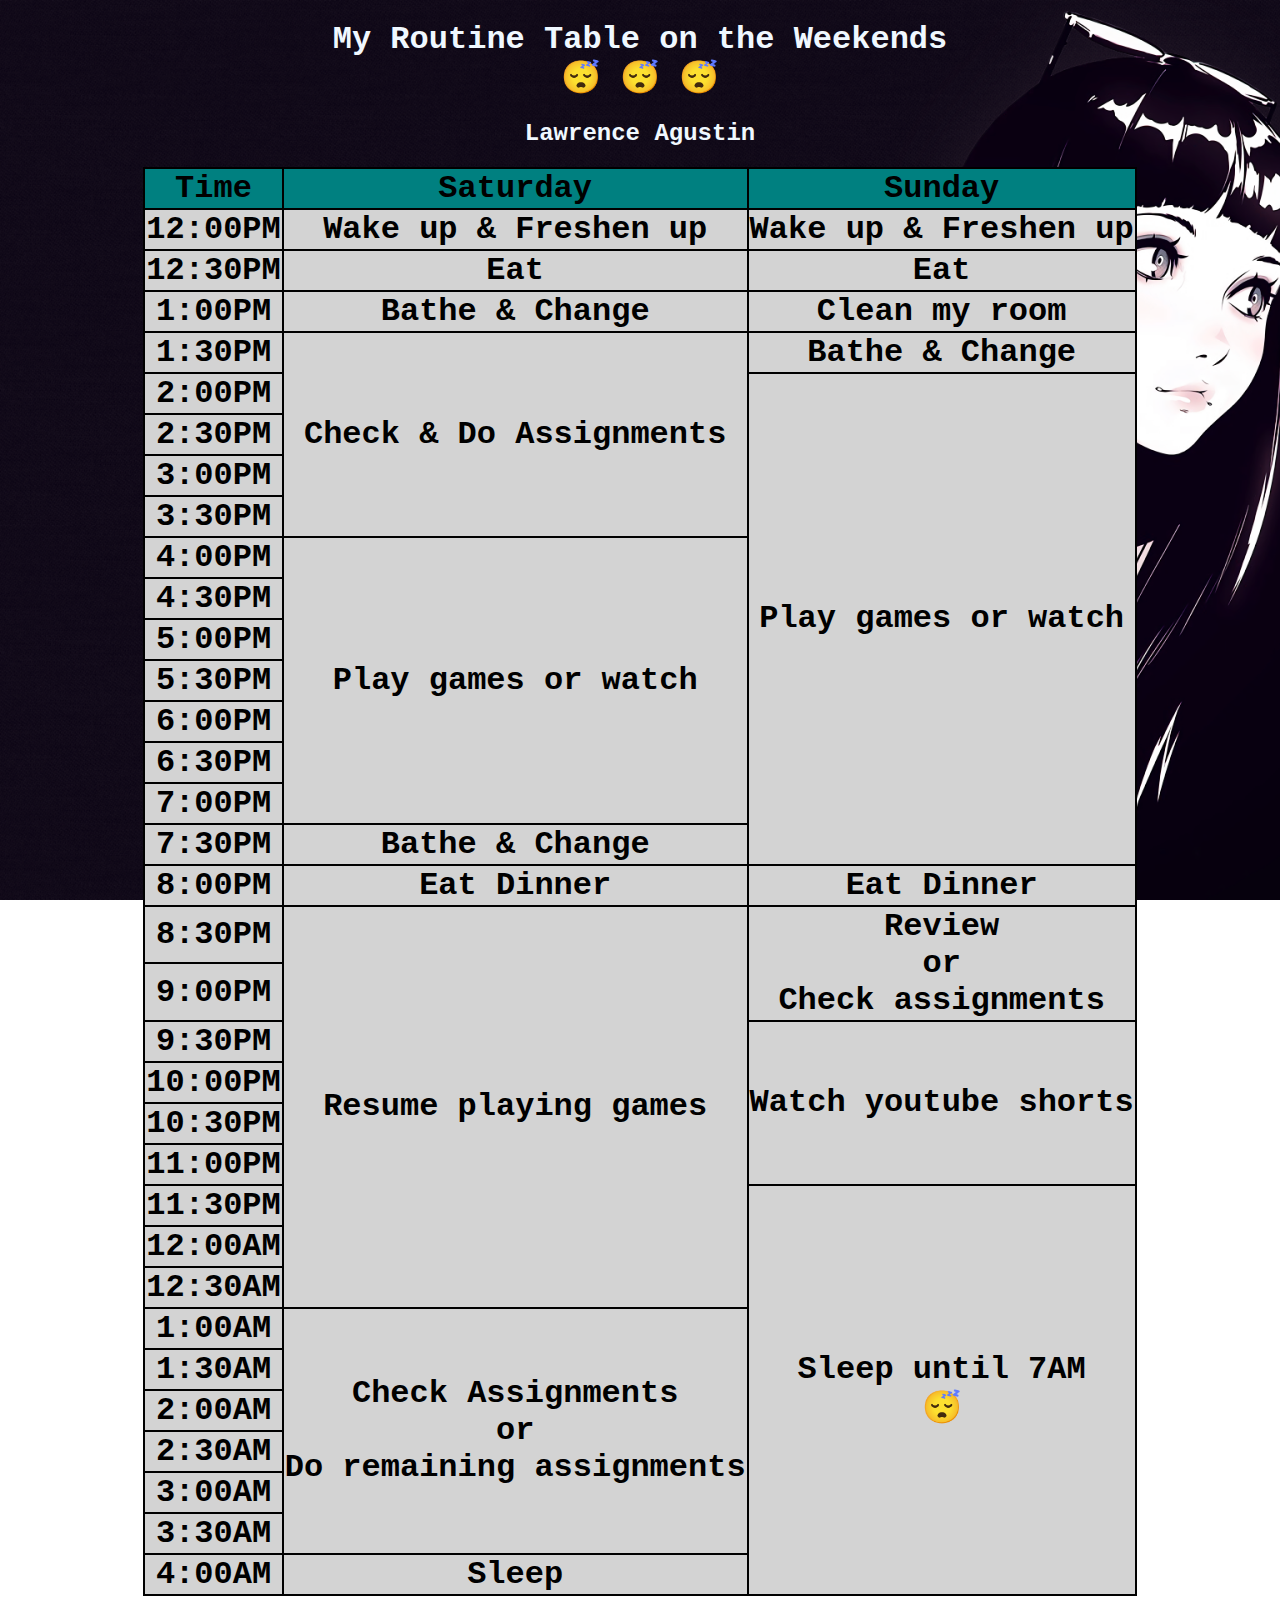
<file: index.html>
<!doctype html>
<html lang="en">
  <head>
    <meta charset="UTF-8">
    <meta name="viewport" content="width=device-width, initial-scale=1.0">
    <title>Table Proto.</title>
    <link rel="stylesheet" type="text/css" href="table style.css">
  </head>
  <body>
    <h1 align="center">
        My Routine Table on the Weekends<br>&#x1F634 &#x1F634 &#x1F634
    </h1>
    <h2 align="center">
        Lawrence Agustin
    </h3>
    <table bgcolor="black", align="center">
        <tr bgcolor="teal">
            <th>Time</th>
            <th scope="row">Saturday</th>
            <th scope="row">Sunday</th>
        </tr>
        <tr bgcolor="lightgrey">
            <th scope="row", style="font-size: xx-large;">12:00PM</th>
            <td><div class="centered-text">Wake up & Freshen up</div></td>
            <td><div class="centered-text">Wake up & Freshen up</div></td>
        </tr>
        <tr bgcolor="lightgrey">
            <th scope="row", style="font-size: xx-large;">12:30PM</th>
            <td><div class="centered-text">Eat</div></td>
            <td><div class="centered-text">Eat</div></td>
        </tr>
        </tr>
        <tr bgcolor="lightgrey">
            <th scope="row", style="font-size: xx-large;">1:00PM</th>
            <td><div class="centered-text">Bathe & Change</div></td>
            <td><div class="centered-text">Clean my room</div></td>
        </tr>
        </tr>
        <tr bgcolor="lightgrey">
            <th scope="row", style="font-size: xx-large;">1:30PM</th>
            <td rowspan="5"><div class="centered-text">Check & Do Assignments</div></td>
            <td><div class="centered-text">Bathe & Change </div></td>
        </tr>
        <tr bgcolor="lightgrey">
            <th scope="row", style="font-size: xx-large;">2:00PM</th>
            <td rowspan="12"><div class="centered-text">Play games or watch</div></td>
        </tr>
        <tr bgcolor="lightgrey">
            <th scope="row", style="font-size: xx-large;">2:30PM</th>
        </tr>
        <tr bgcolor="lightgrey">
            <th scope="row", style="font-size: xx-large;">3:00PM</th>
        </tr>
        <tr bgcolor="lightgrey">
            <th scope="row", style="font-size: xx-large;">3:30PM</th>
        </tr>
        <tr bgcolor="lightgrey">
            <th scope="row", style="font-size: xx-large;">4:00PM</th>
            <td rowspan="7"><div class="centered-text">Play games or watch</div></td>
        </tr>
        <tr bgcolor="lightgrey">
            <th scope="row", style="font-size: xx-large;">4:30PM</th>
        </tr>
        <tr bgcolor="lightgrey">
            <th scope="row", style="font-size: xx-large;">5:00PM</th>
        </tr>
        <tr bgcolor="lightgrey">
            <th scope="row", style="font-size: xx-large;">5:30PM</th>
        </tr>
        <tr bgcolor="lightgrey">
            <th scope="row", style="font-size: xx-large;">6:00PM</th>
        </tr>
        <tr bgcolor="lightgrey">
            <th scope="row", style="font-size: xx-large;">6:30PM</th>
        </tr>
        <tr bgcolor="lightgrey">
            <th scope="row", style="font-size: xx-large;">7:00PM</th>
        </tr>
        <tr bgcolor="lightgrey">
            <th scope="row", style="font-size: xx-large;">7:30PM</th>
            <td><div class="centered-text">Bathe & Change</div></td>
        </tr>
        <tr bgcolor="lightgrey">
            <th scope="row", style="font-size: xx-large;">8:00PM</th>
            <td><div class="centered-text">Eat Dinner</div></td>
            <td><div class="centered-text">Eat Dinner</div></td>
        </tr>
        <tr bgcolor="lightgrey">
            <th scope="row", style="font-size: xx-large;">8:30PM</th>
            <td rowspan="9"><div class="centered-text">Resume playing games</div></td>
            <td rowspan="2"><div class="centered-text">Review</div>
                            <div class="centered-text">or</div>
                            <div class="centered-text">Check assignments</div></td>
        </tr>
        <tr bgcolor="lightgrey">
            <th scope="row", style="font-size: xx-large;">9:00PM</th>
        </tr>
        <tr bgcolor="lightgrey">
            <th scope="row", style="font-size: xx-large;">9:30PM</th>
            <td rowspan="4"><div class="centered-text">Watch youtube shorts</div></td>
        </tr>
        <tr bgcolor="lightgrey">
            <th scope="row", style="font-size: xx-large;">10:00PM</th>
        </tr>
        <tr bgcolor="lightgrey">
            <th scope="row", style="font-size: xx-large;">10:30PM</th>
        </tr>
        <tr bgcolor="lightgrey">
            <th scope="row", style="font-size: xx-large;">11:00PM</th>
        </tr>
        <tr bgcolor="lightgrey">
            <th scope="row", style="font-size: xx-large;">11:30PM</th>
            <td rowspan="10"><div class="centered-text">Sleep until 7AM</div>
                <div class="centered-text">&#x1F634</div></td>
        </tr>
        <tr bgcolor="lightgrey">
            <th scope="row", style="font-size: xx-large;">12:00AM</th>
        </tr>
        <tr bgcolor="lightgrey">
            <th scope="row", style="font-size: xx-large;">12:30AM</th>
        </tr>
        <tr bgcolor="lightgrey">
            <th scope="row", style="font-size: xx-large;">1:00AM</th>
            <td rowspan="6"><div class="centered-text">Check Assignments</div>
                <div class="centered-text">or</span></div>
                <div class="centered-text">Do remaining assignments</span></div></td>
        </tr>
        <tr bgcolor="lightgrey">
            <th scope="row", style="font-size: xx-large;">1:30AM</th>
        </tr>
        <tr bgcolor="lightgrey">
            <th scope="row", style="font-size: xx-large;">2:00AM</th>
        </tr>
        <tr bgcolor="lightgrey">
            <th scope="row", style="font-size: xx-large;">2:30AM</th>
        </tr>
        <tr bgcolor="lightgrey">
            <th scope="row", style="font-size: xx-large;">3:00AM</th>
        </tr>
        <tr bgcolor="lightgrey">
            <th scope="row", style="font-size: xx-large;">3:30AM</th>
        </tr>
        <tr bgcolor="lightgrey">
            <th scope="row", style="font-size: xx-large;">4:00AM</th>
            <td><div class="centered-text">Sleep</div></td>
        </tr>
    </table>
  </body>
</html>
</file>
<file: table style.css>
body{
    background-image: url(shojou.png);
    background-repeat: no-repeat;
    background-position:center;
    background-attachment:fixed;
    background-size:cover;

}
h1{
    font-family: 'Courier New', Courier, monospace;
    color: aliceblue;
}

h2{
    font-family: 'Courier New', Courier, monospace;
    color: aliceblue;
}

th{
    font-family: 'Courier New', Courier, monospace;
    font-size: xx-large;
}

td{
    font-family: 'Courier New', Courier, monospace;
    font-size: xx-large;
    font-weight: bolder;
}

.centered-text{
    text-align: center;
}

.center {
    margin-left: auto;
    margin-right: auto;
}
</file>
